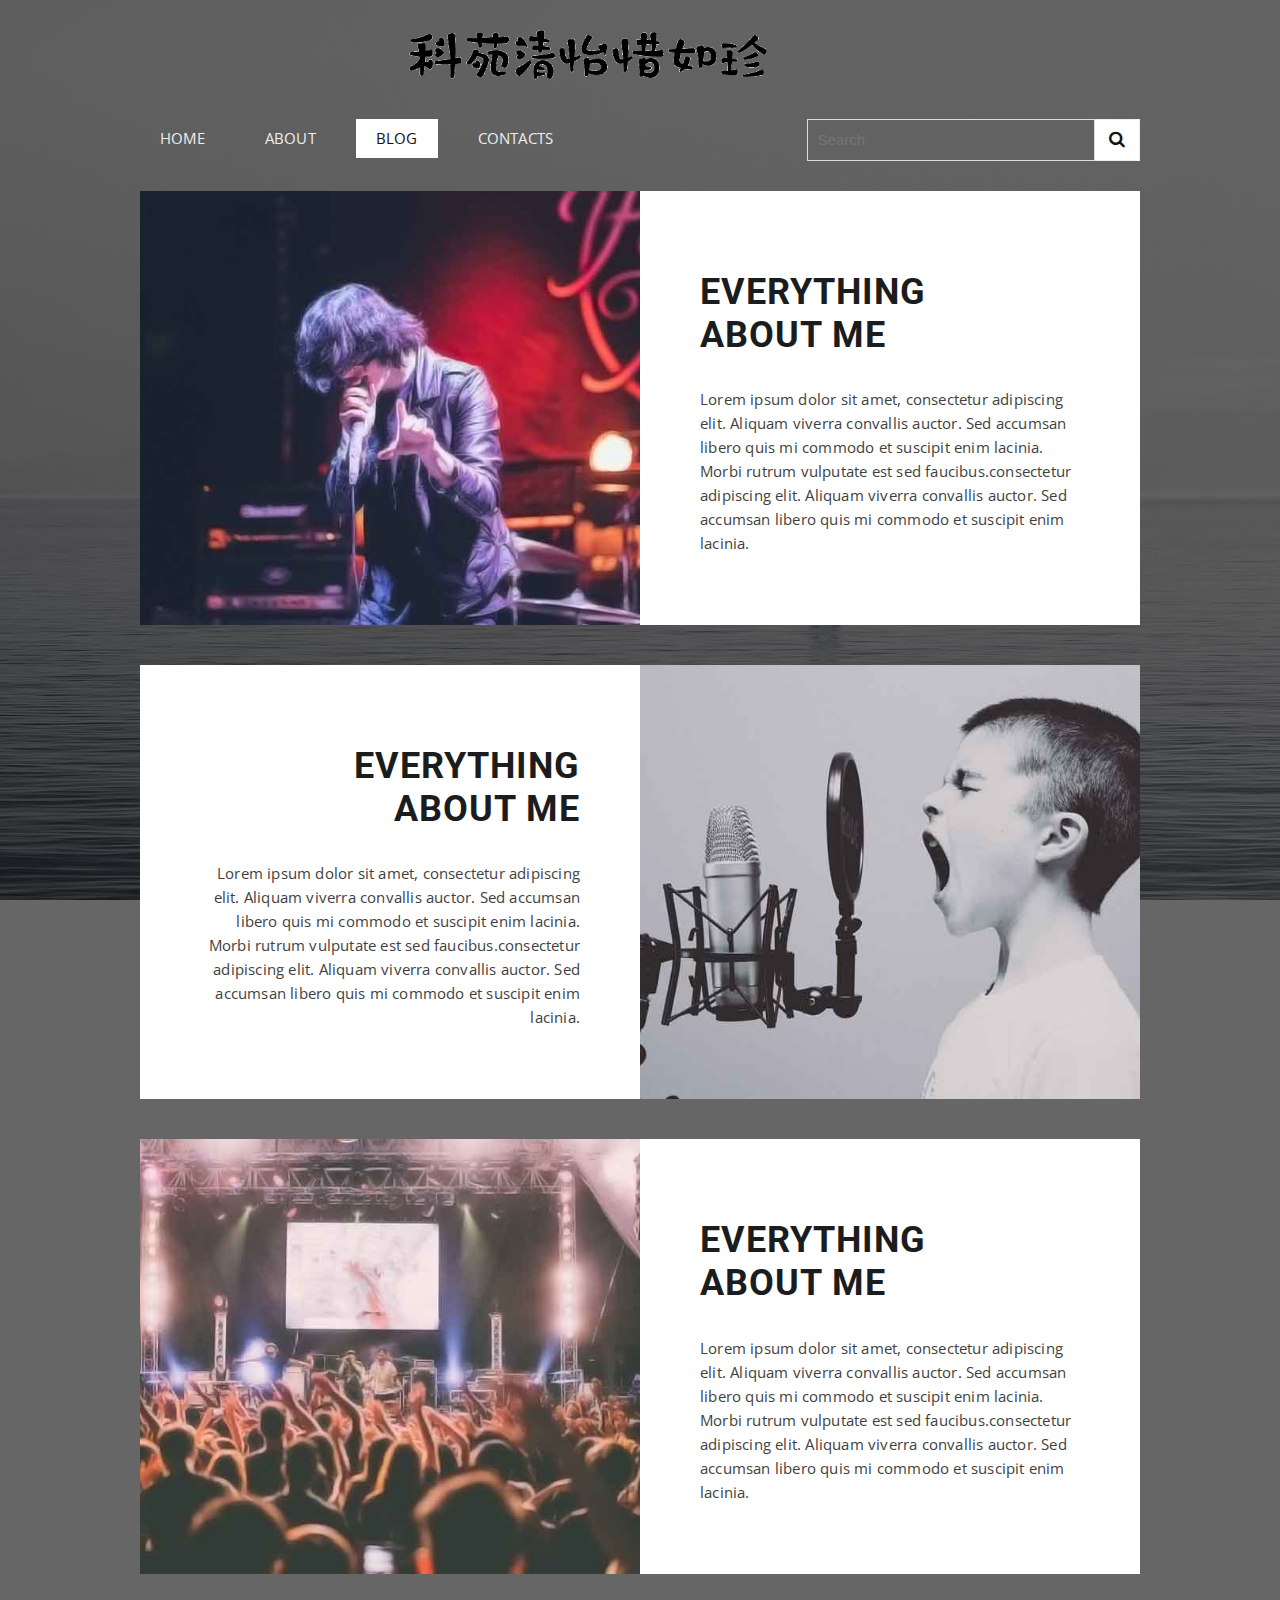
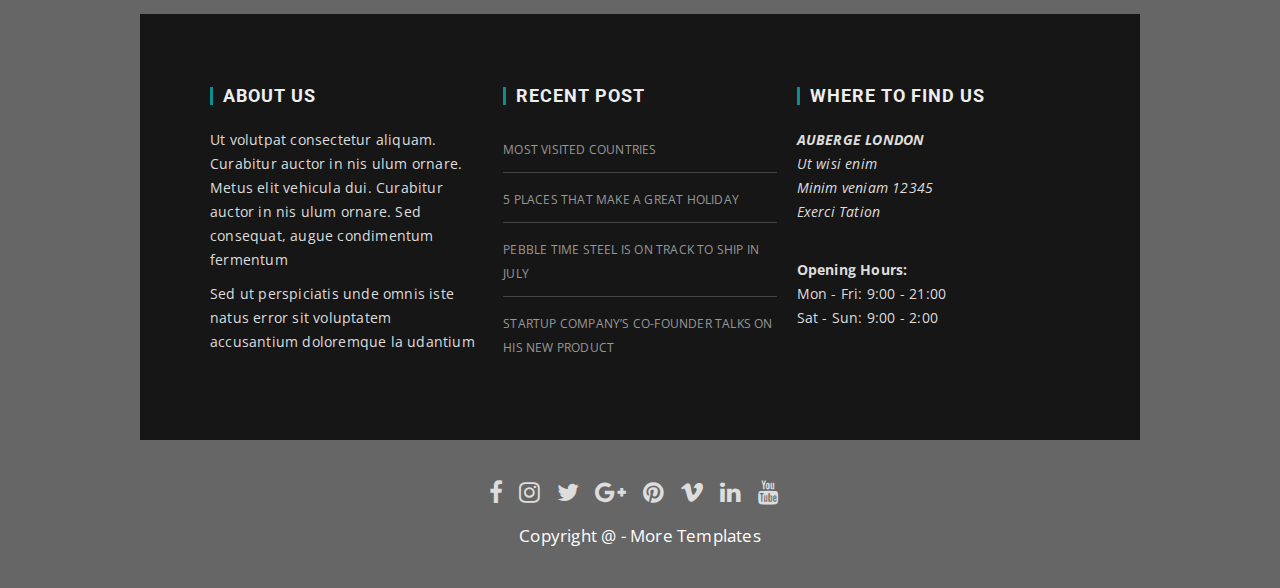
<file: archive.html>
<!DOCTYPE html>
<!--[if lt IE 7 ]><html class="ie ie6" lang="en"> <![endif]-->
<!--[if IE 7 ]><html class="ie ie7" lang="en"> <![endif]-->
<!--[if IE 8 ]><html class="ie ie8" lang="en"> <![endif]-->
<!--[if (gte IE 9)|!(IE)]><!--><html lang="en"> <!--<![endif]-->
<head>

    <!-- Basic Page Needs
  ================================================== -->
	<meta charset="utf-8">
	<title>zPainting</title>
	<meta name="description" content="Free Responsive Html5 Css3 Templates">
	<meta name="author" content="">
	
    <!-- Mobile Specific Metas
	================================================== -->
	<meta name="viewport" content="width=device-width, initial-scale=1, maximum-scale=1">
    
    <!-- CSS
	================================================== -->
  	<link rel="stylesheet" href="css/zerogrid.css">
	<link rel="stylesheet" href="css/style.css">
	
	<!-- Custom Fonts -->
    <link href="font-awesome/css/font-awesome.min.css" rel="stylesheet" type="text/css">
	
	
	<link rel="stylesheet" href="css/menu.css">
	<script src="https://www.jq22.com/jquery/jquery-1.10.2.js"></script>
	<script src="js/script.js"></script>
	
	<!-- Owl Carousel Assets -->
    <link href="owl-carousel/owl.carousel.css" rel="stylesheet">
	
	<!--[if lt IE 8]>
       <div style=' clear: both; text-align:center; position: relative;'>
         <a href="http://windows.microsoft.com/en-US/internet-explorer/Items/ie/home?ocid=ie6_countdown_bannercode">
           <img src="http://storage.ie6countdown.com/assets/100/images/banners/warning_bar_0000_us.jpg" border="0" height="42" width="820" alt="You are using an outdated browser. For a faster, safer browsing experience, upgrade for free today." />
        </a>
      </div>
    <![endif]-->
    <!--[if lt IE 9]>
		<script src="js/html5.js"></script>
		<script src="js/css3-mediaqueries.js"></script>
	<![endif]-->
	
</head>

<body>
	<div class="wrap-body">
		
		<header class="main-header">
			<div class="zerogrid">
				<div class="t-center">
					<a class="site-branding" href="index.html">
						<img src="images/logo.png" width="250px"/>	
					</a><!-- .site-branding -->
				</div>
				<div class="row">
					<div class="col-2-3">
						<!-- Menu-main -->
						<div id='cssmenu'>
							<ul>
							   <li><a href='index.html'><span>Home</span></a></li>
							   <li><a href='single.html'><span>About</span></a></li>
							   <li class="active"><a href='archive.html'><span>Blog</span></a></li>
							   <li class='last'><a href='contact.html'><span>Contacts</span></a></li>
							</ul>
						</div>
					</div>
					<div class="col-1-3">
						<div class="top-search">
							<form id="form-container" action="">
								<!--<input type="submit" id="searchsubmit" value="" />-->
								<a class="search-submit-button" href="javascript:void(0)">
									<i class="fa fa-search"></i>
								</a>
								<div id="searchtext">
									<input type="text" id="s" name="s" placeholder="Search">
								</div>
							</form>
						</div>
					</div>
				</div>
			</div>
		</header>
		
		<!--////////////////////////////////////Container-->
		<section id="container">
			<div class="wrap-container">
				<div class="zerogrid">
					<article class="archive-post" >
						<div class="row wrap-post"><!--Start Post-->
							<div class="flex-box">
								<div class="col-1-2">
									<div class="box-image" style="background-image: url('images/15.jpg')"></div>
								</div>
								<div class="col-1-2">
									<div class="box-text">
										<div class="heading">
											<h2>Everything<br> About Me</h2>
										</div>
										<div class="content">
											<p>Lorem ipsum dolor sit amet, consectetur adipiscing elit. Aliquam viverra convallis auctor. Sed accumsan libero quis mi commodo et suscipit enim lacinia. Morbi rutrum vulputate est sed faucibus.consectetur adipiscing elit. Aliquam viverra convallis auctor. Sed accumsan libero quis mi commodo et suscipit enim lacinia.</p>
										</div>
									</div>
								</div>
							</div>
						</div>
					</article>
					<article class="archive-post">
						<div class="row wrap-post"><!--Start Post-->
							<div class="flex-box">
								<div class="col-1-2 f-right">
									<div class="box-image" style="background-image: url('images/16.jpg')"></div>
								</div>
								<div class="col-1-2">
									<div class="box-text text-right">
										<div class="heading">
											<h2>Everything<br> About Me</h2>
										</div>
										<div class="content">
											<p>Lorem ipsum dolor sit amet, consectetur adipiscing elit. Aliquam viverra convallis auctor. Sed accumsan libero quis mi commodo et suscipit enim lacinia. Morbi rutrum vulputate est sed faucibus.consectetur adipiscing elit. Aliquam viverra convallis auctor. Sed accumsan libero quis mi commodo et suscipit enim lacinia.</p>
										</div>
									</div>
								</div>
							</div>
						</div>
					</article>
					<article class="archive-post" >
						<div class="row wrap-post"><!--Start Post-->
							<div class="flex-box">
								<div class="col-1-2">
									<div class="box-image" style="background-image: url('images/14.jpg')"></div>
								</div>
								<div class="col-1-2">
									<div class="box-text">
										<div class="heading">
											<h2>Everything<br> About Me</h2>
										</div>
										<div class="content">
											<p>Lorem ipsum dolor sit amet, consectetur adipiscing elit. Aliquam viverra convallis auctor. Sed accumsan libero quis mi commodo et suscipit enim lacinia. Morbi rutrum vulputate est sed faucibus.consectetur adipiscing elit. Aliquam viverra convallis auctor. Sed accumsan libero quis mi commodo et suscipit enim lacinia.</p>
										</div>
									</div>
								</div>
							</div>
						</div>
					</article>
				</div>
			</div>
		</section>
		
		<!--////////////////////////////////////Footer-->
		<footer>
			<div class="zerogrid">
				<div class="wrap-footer">
					<div class="row">
						<div class="col-1-3 col-footer-1">
							<div class="wrap-col">
								<h3 class="widget-title">About Us</h3>
								<p>Ut volutpat consectetur aliquam. Curabitur auctor in nis ulum ornare. Metus elit vehicula dui. Curabitur auctor in nis ulum ornare. Sed consequat, augue condimentum fermentum</p>
								<p>Sed ut perspiciatis unde omnis iste natus error sit voluptatem accusantium doloremque la udantium</p>
							</div>
						</div>
						<div class="col-1-3 col-footer-2">
							<div class="wrap-col">
								<h3 class="widget-title">Recent Post</h3>
								<ul>
									<li><a href="#">MOST VISITED COUNTRIES</a></li>
									<li><a href="#">5 PLACES THAT MAKE A GREAT HOLIDAY</a></li>
									<li><a href="#">PEBBLE TIME STEEL IS ON TRACK TO SHIP IN JULY</a></li>
									<li><a href="#">STARTUP COMPANY’S CO-FOUNDER TALKS ON HIS NEW PRODUCT</a></li>
								</ul>
							</div>
						</div>
						<div class="col-1-3 col-footer-3">
							<div class="wrap-col">
								<h3 class="widget-title">Where to Find Us</h3>
								<div class="row">
									<address>
										<strong>AUBERGE LONDON</strong>
										<br>
										Ut wisi enim
										<br>
										Minim veniam 12345
										<br>
										Exerci Tation
									</address><br>
									<p>
										<strong>Opening Hours:</strong>
										<br>
										Mon - Fri: 9:00 - 21:00
										<br>
										Sat - Sun: 9:00 - 2:00
									</p>
								</div>
							</div>
						</div>
					</div>
				</div>
				<div class="bottom-footer">
					<div class="bottom-social">
						<a href="#"><i class="fa fa-facebook"></i></a>
						<a href="#"><i class="fa fa-instagram"></i></a>
						<a href="#"><i class="fa fa-twitter"></i></a>
						<a href="#"><i class="fa fa-google-plus"></i></a>
						<a href="#"><i class="fa fa-pinterest"></i></a>
						<a href="#"><i class="fa fa-vimeo"></i></a>
						<a href="#"><i class="fa fa-linkedin"></i></a>
						<a href="#"><i class="fa fa-youtube"></i></a>
					</div>
					<div class="copyright">
						Copyright @ - More Templates 
					</div>
				</div>
			</div>
		</footer>
	</div>
</body>
</html>
</file>
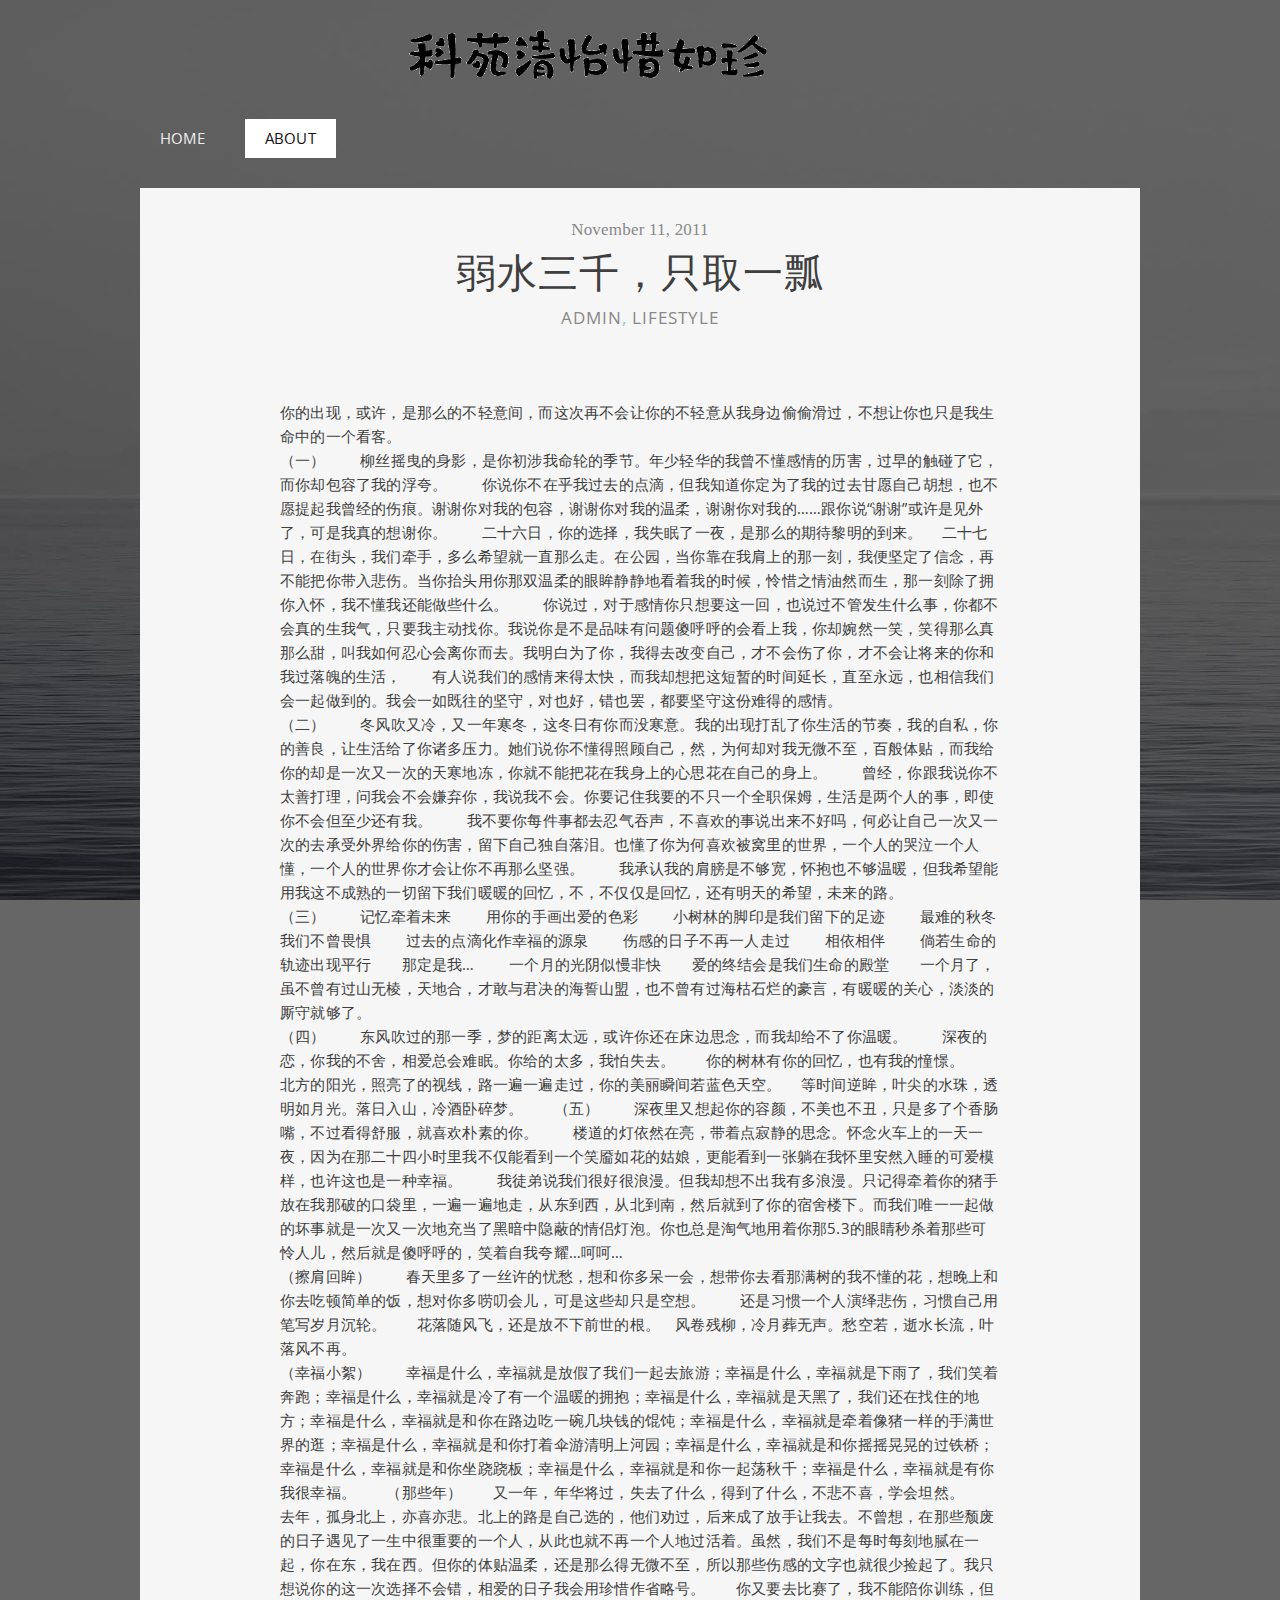
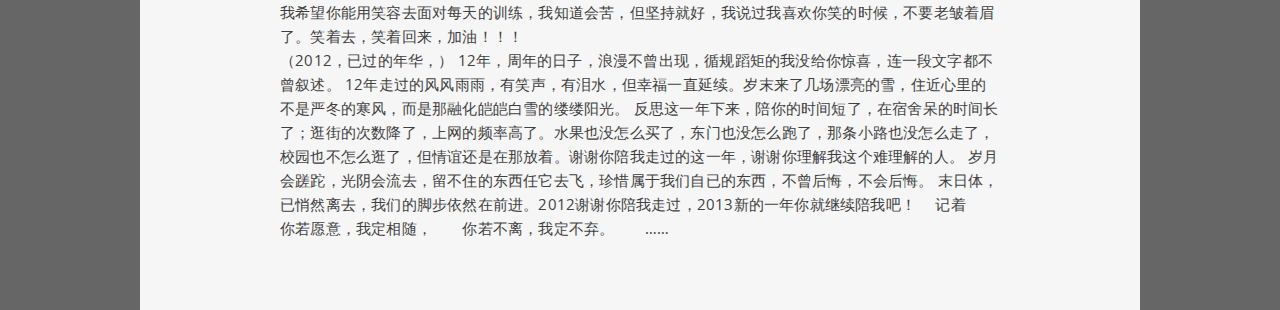
<file: single.html>
<!DOCTYPE html>
<!--[if lt IE 7 ]><html class="ie ie6" lang="en"> <![endif]-->
<!--[if IE 7 ]><html class="ie ie7" lang="en"> <![endif]-->
<!--[if IE 8 ]><html class="ie ie8" lang="en"> <![endif]-->
<!--[if (gte IE 9)|!(IE)]><!-->
<html lang="en">
<!--<![endif]-->

<head>

	<!-- Basic Page Needs
  ================================================== -->
	<meta charset="utf-8">
	<title>zPainting</title>
	<meta name="description" content="Free Responsive Html5 Css3 Templates">
	<meta name="author" content="">

	<!-- Mobile Specific Metas
	================================================== -->
	<meta name="viewport" content="width=device-width, initial-scale=1, maximum-scale=1">

	<!-- CSS
	================================================== -->
	<link rel="stylesheet" href="css/zerogrid.css">
	<link rel="stylesheet" href="css/style.css">

	<!-- Custom Fonts -->
	<link href="font-awesome/css/font-awesome.min.css" rel="stylesheet" type="text/css">


	<link rel="stylesheet" href="css/menu.css">
	<script src="https://www.jq22.com/jquery/jquery-1.10.2.js"></script>
	<script src="js/script.js"></script>

	<!-- Owl Carousel Assets -->
	<link href="owl-carousel/owl.carousel.css" rel="stylesheet">

	<!--[if lt IE 8]>
       <div style=' clear: both; text-align:center; position: relative;'>
         <a href="http://windows.microsoft.com/en-US/internet-explorer/Items/ie/home?ocid=ie6_countdown_bannercode">
           <img src="http://storage.ie6countdown.com/assets/100/images/banners/warning_bar_0000_us.jpg" border="0" height="42" width="820" alt="You are using an outdated browser. For a faster, safer browsing experience, upgrade for free today." />
        </a>
      </div>
    <![endif]-->
	<!--[if lt IE 9]>
		<script src="js/html5.js"></script>
		<script src="js/css3-mediaqueries.js"></script>
	<![endif]-->

</head>

<body>
	<div class="wrap-body">

		<header class="main-header">
			<div class="zerogrid">
				<div class="t-center">
					<a class="site-branding" href="index.html">
						<img src="images/logo.png" width="250px" />
					</a><!-- .site-branding -->
				</div>
				<div class="row">
					<div class="col-2-3">
						<!-- Menu-main -->
						<div id='cssmenu'>
							<ul>
								<li><a href='index.html'><span>Home</span></a></li>
								<li class="active"><a href='single.html'><span>About</span></a></li>
								<!-- <li><a href='archive.html'><span>Blog</span></a></li>
							   <li class='last'><a href='contact.html'><span>Contacts</span></a></li> -->
							</ul>
						</div>
					</div>
					<!-- <div class="col-1-3">
						<div class="top-search">
							<form id="form-container" action="">
								<a class="search-submit-button" href="javascript:void(0)">
									<i class="fa fa-search"></i>
								</a>
								<div id="searchtext">
									<input type="text" id="s" name="s" placeholder="Search">
								</div>
							</form>
						</div>
					</div> -->
				</div>
			</div>
		</header>

		<!--////////////////////////////////////Container-->
		<section id="container">
			<div class="wrap-container">
				<!-----------------Content-Box-------------------->
				<article class="single-post zerogrid">
					<div class="row wrap-post">
						<!--Start Box-->
						<div class="entry-header">
							<span class="time">November 11, 2011</span>
							<h1 class="entry-title">弱水三千，只取一瓢 </h1>
							<span class="cat-links"><a href="#">ADMIN</a>, <a href="#">LIFESTYLE</a></span>
						</div>
						<div class="post-thumbnail-wrap">
							<!-- <img src="images/single.jpg"> -->
						</div>
						<div class="entry-content">
							你的出现，或许，是那么的不轻意间，而这次再不会让你的不轻意从我身边偷偷滑过，不想让你也只是我生命中的一个看客。　　
							<br/>（一）　　
							柳丝摇曳的身影，是你初涉我命轮的季节。年少轻华的我曾不懂感情的历害，过早的触碰了它，而你却包容了我的浮夸。　
							　你说你不在乎我过去的点滴，但我知道你定为了我的过去甘愿自己胡想，也不愿提起我曾经的伤痕。谢谢你对我的包容，谢谢你对我的温柔，谢谢你对我的……跟你说“谢谢”或许是见外了，可是我真的想谢你。　　
							二十六日，你的选择，我失眠了一夜，是那么的期待黎明的到来。　
							二十七日，在街头，我们牵手，多么希望就一直那么走。在公园，当你靠在我肩上的那一刻，我便坚定了信念，再不能把你带入悲伤。当你抬头用你那双温柔的眼眸静静地看着我的时候，怜惜之情油然而生，那一刻除了拥你入怀，我不懂我还能做些什么。　
							　你说过，对于感情你只想要这一回，也说过不管发生什么事，你都不会真的生我气，只要我主动找你。我说你是不是品味有问题傻呼呼的会看上我，你却婉然一笑，笑得那么真那么甜，叫我如何忍心会离你而去。我明白为了你，我得去改变自己，才不会伤了你，才不会让将来的你和我过落魄的生活，　　有人说我们的感情来得太快，而我却想把这短暂的时间延长，直至永远，也相信我们会一起做到的。我会一如既往的坚守，对也好，错也罢，都要坚守这份难得的感情。　　
							<br/>（二）　　
							冬风吹又冷，又一年寒冬，这冬日有你而没寒意。我的出现打乱了你生活的节奏，我的自私，你的善良，让生活给了你诸多压力。她们说你不懂得照顾自己，然，为何却对我无微不至，百般体贴，而我给你的却是一次又一次的天寒地冻，你就不能把花在我身上的心思花在自己的身上。　　
							曾经，你跟我说你不太善打理，问我会不会嫌弃你，我说我不会。你要记住我要的不只一个全职保姆，生活是两个人的事，即使你不会但至少还有我。　
							　我不要你每件事都去忍气吞声，不喜欢的事说出来不好吗，何必让自己一次又一次的去承受外界给你的伤害，留下自己独自落泪。也懂了你为何喜欢被窝里的世界，一个人的哭泣一个人懂，一个人的世界你才会让你不再那么坚强。　　
							我承认我的肩膀是不够宽，怀抱也不够温暖，但我希望能用我这不成熟的一切留下我们暖暖的回忆，不，不仅仅是回忆，还有明天的希望，未来的路。
							<br/>（三）　
							　记忆牵着未来　　
							用你的手画出爱的色彩　
							　小树林的脚印是我们留下的足迹　　
							最难的秋冬我们不曾畏惧　
							　过去的点滴化作幸福的源泉　　
							伤感的日子不再一人走过　　
							相依相伴　
							　倘若生命的轨迹出现平行　　那定是我…　　
							一个月的光阴似慢非快　　爱的终结会是我们生命的殿堂　　一个月了，虽不曾有过山无棱，天地合，才敢与君决的海誓山盟，也不曾有过海枯石烂的豪言，有暖暖的关心，淡淡的厮守就够了。　　
							<br/>（四）　
							　东风吹过的那一季，梦的距离太远，或许你还在床边思念，而我却给不了你温暖。　
							　深夜的恋，你我的不舍，相爱总会难眠。你给的太多，我怕失去。　　你的树林有你的回忆，也有我的憧憬。　　北方的阳光，照亮了的视线，路一遍一遍走过，你的美丽瞬间若蓝色天空。
							　等时间逆眸，叶尖的水珠，透明如月光。落日入山，冷酒卧碎梦。　　（五）　
							　深夜里又想起你的容颜，不美也不丑，只是多了个香肠嘴，不过看得舒服，就喜欢朴素的你。　
							　楼道的灯依然在亮，带着点寂静的思念。怀念火车上的一天一夜，因为在那二十四小时里我不仅能看到一个笑靥如花的姑娘，更能看到一张躺在我怀里安然入睡的可爱模样，也许这也是一种幸福。　
							　我徒弟说我们很好很浪漫。但我却想不出我有多浪漫。只记得牵着你的猪手放在我那破的口袋里，一遍一遍地走，从东到西，从北到南，然后就到了你的宿舍楼下。而我们唯一一起做的坏事就是一次又一次地充当了黑暗中隐蔽的情侣灯泡。你也总是淘气地用着你那5.3的眼睛秒杀着那些可怜人儿，然后就是傻呼呼的，笑着自我夸耀…呵呵…　　
							<br/>（擦肩回眸）　　
							春天里多了一丝许的忧愁，想和你多呆一会，想带你去看那满树的我不懂的花，想晚上和你去吃顿简单的饭，想对你多唠叨会儿，可是这些却只是空想。　
							　还是习惯一个人演绎悲伤，习惯自己用笔写岁月沉轮。　　花落随风飞，还是放不下前世的根。　风卷残柳，冷月葬无声。愁空若，逝水长流，叶落风不再。　　
							<br/>（幸福小絮）　　
							幸福是什么，幸福就是放假了我们一起去旅游；幸福是什么，幸福就是下雨了，我们笑着奔跑；幸福是什么，幸福就是冷了有一个温暖的拥抱；幸福是什么，幸福就是天黑了，我们还在找住的地方；幸福是什么，幸福就是和你在路边吃一碗几块钱的馄饨；幸福是什么，幸福就是牵着像猪一样的手满世界的逛；幸福是什么，幸福就是和你打着伞游清明上河园；幸福是什么，幸福就是和你摇摇晃晃的过铁桥；幸福是什么，幸福就是和你坐跷跷板；幸福是什么，幸福就是和你一起荡秋千；幸福是什么，幸福就是有你我很幸福。　　（那些年）　　又一年，年华将过，失去了什么，得到了什么，不悲不喜，学会坦然。　　去年，孤身北上，亦喜亦悲。北上的路是自己选的，他们劝过，后来成了放手让我去。不曾想，在那些颓废的日子遇见了一生中很重要的一个人，从此也就不再一个人地过活着。虽然，我们不是每时每刻地腻在一起，你在东，我在西。但你的体贴温柔，还是那么得无微不至，所以那些伤感的文字也就很少捡起了。我只想说你的这一次选择不会错，相爱的日子我会用珍惜作省略号。　　你又要去比赛了，我不能陪你训练，但我希望你能用笑容去面对每天的训练，我知道会苦，但坚持就好，我说过我喜欢你笑的时候，不要老皱着眉了。笑着去，笑着回来，加油！！！　
							<br/>（2012，已过的年华，）
							12年，周年的日子，浪漫不曾出现，循规蹈矩的我没给你惊喜，连一段文字都不曾叙述。
							12年走过的风风雨雨，有笑声，有泪水，但幸福一直延续。岁末来了几场漂亮的雪，住近心里的不是严冬的寒风，而是那融化皑皑白雪的缕缕阳光。
							反思这一年下来，陪你的时间短了，在宿舍呆的时间长了；逛街的次数降了，上网的频率高了。水果也没怎么买了，东门也没怎么跑了，那条小路也没怎么走了，校园也不怎么逛了，但情谊还是在那放着。谢谢你陪我走过的这一年，谢谢你理解我这个难理解的人。
							岁月会蹉跎，光阴会流去，留不住的东西任它去飞，珍惜属于我们自已的东西，不曾后悔，不会后悔。
							末日体，已悄然离去，我们的脚步依然在前进。2012谢谢你陪我走过，2013新的一年你就继续陪我吧！
							　记着　　你若愿意，我定相随，　　你若不离，我定不弃。　　……
						</div>
					</div>
				</article>
			</div>
		</section>

	</div>
</body>

</html>
</file>
<file: css/zerogrid.css>
/*
 Free Html5 Responsive Templates
Zerogrid - A Single Grid System for Responsive Design
Author: Kimmy
Version : 3.0

*/
/* -------------------------------------------- */
/* ------------------Grid System--------------- */ 
.zerogrid{ width: 1000px; position: relative; margin: 0 auto; padding: 0px;}
.zerogrid:after { content: "\0020"; display: block; height: 0; clear: both; visibility: hidden; }

.zerogrid .f-right{float: right!important;}
.zerogrid .f-left{float: left!important;}

.zerogrid .row{}
.zerogrid .row:before,.row:after { content: '\0020'; display: block; overflow: hidden; visibility: hidden; width: 0; height: 0; }
.zerogrid .row:after{clear: both; }
.zerogrid .row{zoom: 1;}

.zerogrid .wrap-col{margin:10px;}

.zerogrid .col-1-2, .zerogrid .col-1-3, .zerogrid .col-2-3, .zerogrid .col-1-4, .zerogrid .col-2-4, .zerogrid .col-3-4, .zerogrid .col-1-5, .zerogrid .col-2-5, .zerogrid .col-3-5, .zerogrid .col-4-5, .zerogrid .col-1-6, .zerogrid .col-2-6, .zerogrid .col-3-6, .zerogrid .col-4-6, .zerogrid .col-5-6{float:left; display: inline-block;}

.zerogrid .col-full{width:100%;}

.zerogrid .col-1-2,.zerogrid .col-1-2-fixed{width:50%;}
.zerogrid .offset-1-2{margin-left: 50%;}

.zerogrid .col-1-3,.zerogrid .col-1-3-fixed{width:33.33%;}
.zerogrid .col-2-3,.zerogrid .col-2-3-fixed{width:66.66%;}
.zerogrid .offset-1-3{margin-left: 33.33%;}
.zerogrid .offset-2-3{margin-left: 66.66%;}

.zerogrid .col-1-4,.zerogrid .col-1-4-fixed{width:25%;}
.zerogrid .col-2-4,.zerogrid .col-2-4-fixed{width:50%;}
.zerogrid .col-3-4,.zerogrid .col-3-4-fixed{width:75%;}
.zerogrid .offset-1-4{margin-left: 25%;}
.zerogrid .offset-2-4{margin-left: 50%;}
.zerogrid .offset-3-4{margin-left: 75%;}

.zerogrid .col-1-5,.zerogrid .col-1-5-fixed{width:20%;}
.zerogrid .col-2-5,.zerogrid .col-2-5-fixed{width:40%;}
.zerogrid .col-3-5,.zerogrid .col-3-5-fixed{width:60%;}
.zerogrid .col-4-5,.zerogrid .col-4-5-fixed{width:80%;}
.zerogrid .offset-1-5{margin-left: 20%;}
.zerogrid .offset-2-5{margin-left: 40%;}
.zerogrid .offset-3-5{margin-left: 60%;}
.zerogrid .offset-4-5{margin-left: 80%;}

.zerogrid .col-1-6,.zerogrid .col-1-6-fixed{width:16.66%;}
.zerogrid .col-2-6,.zerogrid .col-2-6-fixed{width:33.33%;}
.zerogrid .col-3-6,.zerogrid .col-3-6-fixed{width:50%;}
.zerogrid .col-4-6,.zerogrid .col-4-6-fixed{width:66.66%;}
.zerogrid .col-5-6,.zerogrid .col-5-6-fixed{width:83.33%;}
.zerogrid .offset-1-6{margin-left: 16.66%;}
.zerogrid .offset-2-6{margin-left: 33.33%;}
.zerogrid .offset-3-6{margin-left: 50%;}
.zerogrid .offset-4-6{margin-left: 66.66%;}
.zerogrid .offset-5-6{margin-left: 83.33%;}

@media only screen and (min-width: 960px) and (max-width: 1199px) {
	.zerogrid{width:960px;}
}

@media only screen and (min-width: 768px) and (max-width: 959px) {
	.zerogrid{width:768px;}
}

@media only screen and (max-width: 767px) {
	.zerogrid, .zerogrid .col-1-2, .zerogrid .col-1-3, .zerogrid .col-2-3, .zerogrid .col-1-4, .zerogrid .col-2-4, .zerogrid .col-3-4, .zerogrid .col-1-5, .zerogrid .col-2-5, .zerogrid .col-3-5, .zerogrid .col-4-5, .zerogrid .col-1-6, .zerogrid .col-2-6, .zerogrid .col-3-6, .zerogrid .col-4-6, .zerogrid .col-5-6{width:100%;}
	
	.zerogrid .offset-1-2, .zerogrid .offset-1-3, .zerogrid .offset-2-3, .zerogrid .offset-1-4, .zerogrid .offset-2-4, .zerogrid .offset-3-4, .zerogrid .offset-1-5, .zerogrid .offset-2-5, .zerogrid .offset-3-5, .zerogrid .offset-4-5, .zerogrid .offset-1-6, .zerogrid .offset-2-6, .zerogrid .offset-3-6, .zerogrid .offset-4-6, .zerogrid .offset-5-6{margin-left:0;}
}
</file>
<file: css/style.css>
@import url('https://fonts.googleapis.com/css?family=Open+Sans');
@import url('https://fonts.googleapis.com/css?family=Roboto:300,400,500,700');
@import url('https://fonts.googleapis.com/css?family=Montserrat');
/* ---------------------------------------------------------------------------- */
/* ------------------------------------Reset----------------------------------- */
/* ---------------------------------------------------------------------------- */
a,abbr,acronym,address,applet,article,aside,audio,b,blockquote,big,body,center,canvas,caption,cite,code,command,datalist,dd,del,details,dfn,dl,div,dt,em,embed,fieldset,figcaption,figure,font,footer,form,h1,h2,h3,h4,h5,h6,header,hgroup,html,i,iframe,img,ins,kbd,keygen,label,legend,li,meter,nav,object,ol,output,p,pre,progress,q,s,samp,section,small,span,source,strike,strong,sub,sup,table,tbody,tfoot,thead,th,tr,tdvideo,tt,u,ul,var{background:transparent;border:0 none;font-size:100%;margin:0;padding:0;border:0;outline:0;vertical-align:top;}ol, ul {list-style:none;}blockquote, q {quotes:none;}table, table td {padding:0;border:none;border-collapse:collapse;}img {vertical-align:top;}embed {vertical-align:top;}
article, aside, audio, canvas, command, datalist, details, embed, figcaption, figure, footer, header, hgroup, keygen, meter, nav, output, progress, section, source, video {display:block;}
mark, rp, rt, ruby, summary, time {display:inline;}
input, textarea {border:0; padding:0; margin:0; outline: 0;}
iframe {border:0; margin:0; padding:0;}
input, textarea, select {margin:0; padding:0px;}


/* ---------------------------------------------------------------------------- */
/* ---------------------------------------------------------------------------- */
/* ---------------------------------------------------------------------------- */
* {
  -webkit-box-sizing: border-box;
     -moz-box-sizing: border-box;
          box-sizing: border-box;
}

/* ---------------------------------------------------------------------------- */
/* ---------------------------------------------------------------------------- */
/* ---------------------------------------------------------------------------- */

html { -webkit-text-size-adjust: none;}
.video embed,.video object,.video iframe { width: 100%;  height: auto;}
img{max-width:100%;	height: auto;width: auto\9; /* ie8 */}

a{color: #888;text-decoration: none;-webkit-transition: all .2s ease-in-out;-moz-transition: all .2s ease-in-out;transition: all .2s ease-in-out;}
a:hover {color: #131313; text-decoration: none;}
.tlinks{text-indent:-9999px;height:0;line-height:0;font-size:0;overflow:hidden;}
h1, h2 	{font-size: 25px;line-height: 30px;}
h3, h4	{font-size: 20px;line-height: 20px;}
h5, h6	{font-size: 16px;line-height: 16px;}
h1,h2,h3,h4,h5,h6 {letter-spacing: 1px;line-height: 1.2;font-family: 'Roboto', sans-serif;}

p{margin: 10px 0;}


label {cursor:pointer;margin:5px 0;display:block;font-weight:bold;}
input {display:block;width:100%;color:#222;border:1px solid #d1d1d1;padding:20px;margin: 5px 0 20px 0;font-size: 16px;}
textarea {display:block;width:100%;height:250px;background-color:#fff; color:#222;border:1px solid #d1d1d1;padding:10px;margin: 5px 0 20px 0;}

input:not([type]), input[type="color"], input[type="email"], input[type="number"], input[type="password"], input[type="tel"], input[type="url"], input[type="text"], input[type="search"], textarea, .form-control, select {
	border-radius: 0 0 0 0;
    box-shadow: none;
    display: block;
    font-weight: normal;
    line-height: 1.2;
    outline: medium none;
    transition: border-color 0.2s ease-in-out 0s, color 0.2s ease-in-out 0s;
    width: 100%;
}

.t-center{text-align: center !important;}
.t-left{text-align: left;}
.t-right{text-align: right;}
.f-right{float: right;}
.f-left{float: left;}

.post{}
.post:after, .post:before, article:after, article:before, section:after, section:before{clear: both; content: '\0020'; display: block; visibility: hidden; width: 0; height: 0;}
.post img{margin: 30px 0;}

.clear{content: "\0020"; display: block; height: 0; clear: both; visibility: hidden; }
.clearfix:after, .clearfix:before{clear: both; content: '\0020'; display: block; visibility: hidden; width: 0; height: 0;}

.list-inline li{display: inline-block;}

/* --Line-- */
hr.line { margin: 15px 0; padding: 0; max-width: 80px;border: 0; border-top: solid 1px #fff;}

/* ---------------------------------------------------------------------------- */
/* ------------------------------------Html-Body------------------------------- */
/* ---------------------------------------------------------------------------- */
html, body {width:100%; padding:0; margin:0;}
body {font: 14px/25px Arial, Helvetica, sans-serif;font-family: 'Open Sans', sans-serif;background: #fff;color: #666;font-size: 15px;line-height: 1.6em;letter-spacing: .2px;}
body .wrap-body{}
body .wrap-body {background-image: url(../images/bg-2.jpg);background-position: center center;background-repeat: no-repeat;background-attachment: fixed;background-size: cover;color:#fff;position: relative;}
body .wrap-body:before {content:"";display: block;height: 100%;position: absolute;top: 0;left: 0;width: 100%;visibility: visible;background-color: rgba(0, 0, 0, .6);}

.widget-title{position: relative;letter-spacing: 1px;font-weight: bold;text-transform: uppercase;line-height: 1.38;margin-bottom: 20px;font-size: 18px;color: #eee;padding-left: 13px;}

.widget-title:before {background-color: #098F8E;content: "";height: 1em;left: 0;margin-top: -0.5em;position: absolute;top: 50%;width: 3px;}
/* ---------------------------------------------------------------------------- */
/* ---------------------------------Top-Site----------------------------------- */
/* ---------------------------------------------------------------------------- */
#top {padding: 20px 0; color: #fff;margin-bottom: 40px;}
#top .top-search{}
#top ul.top-link {margin-top: 10px;}

.link{}
.link a{display:inline-block;text-decoration:none;letter-spacing:1px; color: #888888;}
.link a:hover{color:#fff}
.link  li:after{content: "-";padding: 0 10px;}
.link  li:last-child:after{content:'';padding:0px;display:none}
ul.link li{padding: 0;margin: 0;}

@media  (max-width: 767px){
	#top ul.top-link,
	#top .top-search	{text-align: center;}
	#top .top-search form{margin: 30px auto 0;}
}

/* ---------------------------------------------------------------------------- */
/* -------------------------------------Search--------------------------------- */
/* ---------------------------------------------------------------------------- */
#searchtext input {border: 1px solid #ddd;color: #fff;display: block;padding: 10px;width: 100%;box-sizing: border-box;font-size: 15px;margin: 0;background-color: transparent;height: 42px;}
#form-container{max-width: 360px;text-align: center;margin: auto;}
#searchtext {overflow: hidden;}

a.search-submit-button {background: #fff;border-bottom: 1px solid #eeeeee;border-right: 1px solid #eeeeee;border-top: 1px solid #eeeeee;color: #131313;display: block;float: right;padding: 10px;font-size: 17px;text-align: center;width: 45px;box-sizing: border-box;height: 42px;}

@media  (max-width: 767px){
	#form-container{margin: 15px auto 0;}
}

/* ---------------------------------------------------------------------------- */
/* -------------------------------------Header--------------------------------- */
/* ---------------------------------------------------------------------------- */
header{margin-bottom: 30px;}

a.site-branding {text-align: center;color: #888;margin-bottom: 10px;height: auto;padding: 0;display: inline-block;}
a.site-branding img{width: 500px}
.main-header h1.site-title, .main-header .site-title a {letter-spacing: 2px;color: #131313;margin: 0;text-transform: uppercase;font-size: 39px;font-weight: 300;line-height: 1;}
p.site-description{margin: 0;font-size: 16px;}

/* ---------------------------------------------------------------------------- */
/* -------------------------------------Container------------------------------ */
/* ---------------------------------------------------------------------------- */
#container {}
#container .wrap-container{}

/* ---content-box--- */
.content-box {margin-bottom: 30px;}
.content-box .wrap-box {padding: 20px auto; position: relative;}

.box-text{padding: 60px;}
.box-image{background-position: center center;background-size: cover;display: block;height: 100%;width: 100%;opacity: 1;z-index: 1;}

.heading{margin: 20px 0 30px;}
.heading h2{color: #fff;font-size: 36px;margin-bottom: 20px;text-transform: uppercase;}
.heading .prefix {float: left;font-size: 72px;font-weight: 500;line-height: 65px;margin-right: 10px;font-family: 'Poppins', sans-serif;}
.heading .intro {color: #777;font-size: 19px;font-style: italic;}

.content-box .content{margin-bottom: 20px;}

.content-box.box-image-1{background:#fff url(../images/young-man2.jpg) no-repeat 60% 30%; color: #333;min-height: 650px}
.content-box.box-image-2{background: url(../images/bg-5.jpg) 50% 50% no-repeat;color:#fff;position: relative;}
.content-box.box-image-2:before {content:"";display: block;height: 100%;position: absolute;top: 0;left: 0;width: 100%;visibility: visible;background-color: rgba(0, 0, 0, .8);}

.content-box .bg-2{background:#098F8E;}
.content-box .bg-3{background: rgba(0, 0, 0, .65);}
.content-box .bg-4{background: rgba(255, 255, 255, .85);}


.content-box.box-1 {font-family: 'Roboto', sans-serif;}
.content-box.box-1 .box-text{padding: 60px 60px 60px 600px}
.content-box.box-1 h1{font-size: 67px;color: #222;line-height: 1.1;margin: 30px 0;font-weight: 500;}
.content-box.box-1 span{font-size: 29px;font-weight: 300;color: #333;display: block;margin-bottom: 30px;}
.content-box.box-1 img{margin: 10px 0;}
.content-box.box-1 .lead {font-size: 19px;color: #444;}

@media  (max-width: 767px){
	.content-box.box-1 .box-text{padding: 60px; text-align: initial;}
}

.content-box.box-2 .box-text{min-height: 470px;}
.content-box.box-2 .heading{margin: 40px 0 20px;}
.content-box.box-2 .heading h2{font-size: 28px;position: relative;padding-bottom: 20px;}
.content-box.box-2 .heading h2:before{position: absolute; content: ""; border-bottom: 1px solid #fff; width: 80px;bottom: 0;}
.content-box.box-2 .content{margin-bottom: 30px;}

.content-box.box-4{}

.content-box.box-5{color: #2b2d3f;text-align: center;}
.content-box.box-5 .heading h2{color: #1a1c1e;}
.content-box.box-5 .content{max-width: 600px;margin: 50px auto 20px;}
.content-box.box-5 .box-text{}

/* ---MainContent-Article--- */
#main-content{}
#main-content .wrap-content{padding: 30px 0;}



/* ---Article--- */
.single-post{}
.single-post .wrap-post, .comments-are, .contact-form {background: #f6f6f6;padding:30px; position: relative;;}
article.single-post{border-bottom: none; padding-bottom: 0;}
article.single-post .wrap-post, .comments-are {padding:30px 20px; position: relative;margin-top: 30px;}
article{background: #ffffff; color: #3F3F3F; margin: 30px 0 40px;/*padding: 0 30px 50px;*/}
article:last-child{border-bottom: none;}
article:after, article:before{clear: both; content: '\0020'; display: block; visibility: hidden; width: 0; height: 0;}
article .heading h2{color: #1a1c1e;}
article .post-thumbnail-wrap {text-align: center;width: 100%;margin-bottom: 10px;}
article .post-thumbnail-wrap img {}
article h2.entry-title{font-size: 53px;margin: 10px 0 0;font-weight: 300;letter-spacing: 2px;line-height: 1.1;}
article h2.entry-title a{color: #131313;}
article h2.entry-title a:hover{color: #555}
article .l-tags{text-align: center; font-size: 11px;}

article .entry-header{margin-bottom: 30px;}
article.single-post .entry-header{margin-bottom: 30px;text-align: center;}
article.single-post .entry-header h1.entry-title{font-size: 40px;line-height: 30px;font-weight: 300;margin: 0;text-transform: uppercase;margin-bottom: 0;line-height: 1.1}
article.single-post .entry-header h1.entry-title a {color: #575756;margin: 0;}
article .entry-title-blog a:hover {color: #628d7c;}

article .entry-header .time {font-family: "Merriweather",Georgia,serif;color: #888;font-size: 17px;padding-bottom: 10px;display: block;}
article .entry-header .cat-links {font-size: 17px;color: #7fcaad;text-transform: uppercase;letter-spacing: 1px;padding-top: 10px;display: block;}

article .entry-header .entry-meta{color: #888;font-size: 17px;}
article .entry-header .entry-meta a {color: #888;}
article .entry-header .entry-meta a:hover {color: #131313;}

article .entry-header .tags-links {display: block;}
article .entry-header .tags-links a{padding: 3px 8px 1px;background: #131313;line-height: 20px;}
article.single-post .entry-header .tags-links {margin-bottom: 70px;}


article .entry-content{text-align: left;}
article.single-post .entry-content{ padding: 40px 120px;}
@media  (max-width: 540px){
	article.single-post .entry-content{ padding: 30px;}
}
article .entry-content p{color: #686868;}
article .entry-content blockquote {border-left: 3px solid #1c7791;margin: 0 50px;font-style: italic;color: #666;padding-left: 20px;}
article .entry-content ol {float: left;text-align: justify;margin: 10px 50px;list-style-type: circle;font-size: 21px;}

.comments-are textarea {height:170px;}

.fix-right {float: right !important;}
@media only screen and (max-width: 767px) {.fix-right {float: none;}}

/* ---------------------------------------------------------------------------- */
/* -------------------------------------Footer--------------------------------- */
/* ---------------------------------------------------------------------------- */
footer{margin-top: 30px;font-size: 14px;color: #ddd;}
footer a{color:#ddd;}
footer a:hover{color:#fff;}
footer ul li {margin-bottom: 5px;border-bottom: 1px solid #555;padding: 10px 0 15px;}
footer i.fa{font-size: 22px;margin-right: 8px;}


footer .wrap-footer{padding: 60px;background: #161616;}
footer .wrap-footer ul li {margin-bottom: 5px;padding: 10px 0 15px;}
footer .logo img{max-width: 170px;margin-top: 30px;}
footer .col-footer-1 {}

footer .col-footer-2{}
footer .col-footer-2 ul {padding: 0;}
footer .col-footer-2 ul li {list-style: none;margin-bottom: 5px; border-bottom: 1px solid #444;padding-bottom: 10px;}
footer .col-footer-2 ul li:last-child{border-bottom: none;}
footer .col-footer-2 ul li a{color: #999;font-size: 12px;}
footer .col-footer-2 ul li a:hover{color: #eee;}

footer .col-footer-3 a{color: #999; background: #202020; padding: 5px 10px;line-height: 2.3;font-size: 14px;text-transform: capitalize;margin-right: 1px;}
footer .col-footer-3 a:hover{color: #fff;background: #000;}

footer .col-footer-4 img{margin-bottom: 20px;}

footer .bottom-social{margin-bottom: 20px;}
footer .bottom-social i.fa{font-size: 24px;margin-right: 12px;}


footer .bottom-footer{text-align: center;padding: 40px 0;color: #fff;}
footer .bottom-footer a{text-decoration: underline}
.copyright{font-size: 17px;}

/* ---------------------------------------------------------------------------- */
/* -------------------------------------Contact-------------------------------- */
/* ---------------------------------------------------------------------------- */
#contact_form, #comment {padding:20px 30px 0;color: #222;}

.contact-form{margin-top: 0;}
.contact-form h3{font-size: 43px; font-weight: 400; color: #222;}

/* ---------------------------------------------------------------------------- */
/* -----------------------------------Subscribe-------------------------------- */
/* ---------------------------------------------------------------------------- */
.subscribe-form{margin-top: 60px;}
.subscribe-form input[type="text"]{background: transparent;border:none;border-bottom: 1px solid #2b2d3f; outline: medium none;box-shadow: none;}
.subscribe-form input::-webkit-input-placeholder,
.subscribe-form input::-webkit-input-placeholder{color: #333;}
/* ---------------------------------------------------------------------------- */
/* -------------------------------------Button--------------------------------- */
/* ---------------------------------------------------------------------------- */
.button{cursor: pointer;font-size: 13px;border:1px solid #ffffff;display: inline-block;text-decoration: none;margin: 5px 0;color: #fff;padding: 10px 15px;-webkit-transition: all .35s;-moz-transition: all .35s;transition: all .35s;}
.button:hover{text-decoration: none; background: #303030;}

.button.bt1 {background: #ec495e;color: #ffffff;padding: 10px 30px;text-align: center;border:2px solid #ec495e;font-weight: bold; font-size: 15px;border-radius: 5px;}
.button.bt1:hover{background: transparent;color: #ec495e;}
.button-skin{background-color: #098F8E;color: #fff;font-weight: bold;border: none;width: auto;padding: 16px 35px;border-radius: 30px;font-size: 15px;}
.button-skin:hover{background-color: #333;}

.button-subscribe{width: 100%;font-size: 20px;}

/* ---------------------------------------------------------------------------- */
/* ------------------------------Portfolio Box--------------------------------- */
/* ---------------------------------------------------------------------------- */	
.portfolio-box {display: block;position: relative;margin: auto;overflow: hidden;height: 250px;border-bottom: 1px solid rgba(255, 255, 255, 0.3);border-left: 1px solid rgba(255, 255, 255, 0.3);}
.portfolio-box:first-child,
.portfolio-box:nth-child(4n+1) {border-left: none;}
.portfolio-box:nth-child(n+5) {border-bottom: none;}
.portfolio-box .portfolio-image{background-position: center center;background-size: cover;height: 100%;width: 100%;opacity: 0;-webkit-transition: all .35s ease-in-out;-moz-transition: all .35s ease-in-out;transition: all .35s ease-in-out;z-index: 1;}

.portfolio-box .portfolio-caption {display: block;width: 100%;height: 100%;color: rgba(255, 255, 255, 0.7);z-index: 3;}

.portfolio-box .portfolio-time,
.portfolio-box .portfolio-details{position: absolute;left: 7%;}

.portfolio-box .portfolio-time{top: 5%;}

.portfolio-box .portfolio-day{font-size: 48px;margin-bottom:5px;line-height: 1;}
.portfolio-box .portfolio-month,
.portfolio-box .portfolio-year{font-size: 13px;text-transform: uppercase;line-height: 1.2;}

.portfolio-box .portfolio-details{bottom: 5%;width: 91%;}

.portfolio-box .portfolio-cat,
.portfolio-box .portfolio-comments{font-size: 14px;opacity:0;-webkit-transition: all .35s ease-in-out;-moz-transition: all .35s ease-in-out;transition: all .35s ease-in-out;}

.portfolio-box .portfolio-title{font-size: 20px;}
.portfolio-box .portfolio-cat{width: 87%;float: left;}
.portfolio-box .portfolio-comments{width: 13%;float: left;}
.portfolio-box .portfolio-comments i.fa{padding-right: 5px;line-height: 1.6}

.portfolio-box:hover .portfolio-image{backface-visibility: hidden;opacity: 1;}
.portfolio-box:hover .portfolio-caption {color: rgba(255, 255, 255, 1);}
.portfolio-box:hover .portfolio-cat,
.portfolio-box:hover .portfolio-comments{opacity:1;}


@media(min-width:768px) {
    .portfolio-box .portfolio-box-caption .portfolio-box-caption-content .project-category {
        font-size: 15px;
    }
    .portfolio-box .portfolio-box-caption .portfolio-box-caption-content .project-name {
        font-size: 19px;
    }
}


.flex-box  .box-image {background-repeat: no-repeat;background-position: center center;background-size: cover;display: block;z-index: 1;width: 100%;height: 100%;}
.flex-box .f-right{order: 2;}

@media(min-width:768px){
	.flex-box {
	  flex-direction: row;
	  -webkit-flex-direction: row;
	  display: flex;
	  display: -webkit-flex;
	}
	.box-text.text-right{text-align: right;}
	.box-text.text-right .content:before,
	.box-text.text-right .content:after{right: 0;}
}
@media(max-width:767px){
	.box-text{text-align: center;}
	.box-text .content:before,
	.box-text .content:after{right: 47%;}
	.flex-box  .box-image {height: 430px;width: 100%;}
}
</file>
<file: css/menu.css>
#cssmenu {
  width: auto;
  padding: 0;
  line-height: 1;
  display: block;
  position: relative;
  z-index: 9999;
}
#cssmenu ul {
  list-style: none;
  margin: 0;
  padding: 0;
  display: block;
}
#cssmenu ul:after,
#cssmenu:after {
  content: " ";
  display: block;
  font-size: 0;
  height: 0;
  clear: both;
  visibility: hidden;
}
#cssmenu ul li {
  margin: 0 20px 0 0;
  padding: 0;
  display: block;
  position: relative;
}
#cssmenu ul li a {
  text-decoration: none;
  display: block;
  margin: 0;
  -webkit-transition: color .2s ease;
  -moz-transition: color .2s ease;
  -ms-transition: color .2s ease;
  -o-transition: color .2s ease;
  transition: color .2s ease;
  -webkit-box-sizing: border-box;
  -moz-box-sizing: border-box;
  box-sizing: border-box;
}
#cssmenu ul li ul {
  position: absolute;
  left: -9999px;
  top: auto;
}
#cssmenu ul li ul li {
  max-height: 0;
  margin: 0;
  position: absolute;
  -webkit-transition: max-height 0.4s ease-out;
  -moz-transition: max-height 0.4s ease-out;
  -ms-transition: max-height 0.4s ease-out;
  -o-transition: max-height 0.4s ease-out;
  transition: max-height 0.4s ease-out;
  background: #ffffff;
}
#cssmenu ul li ul li.has-sub:after {
  display: block;
  position: absolute;
  content: "";
  height: 10px;
  width: 10px;
  border-radius: 5px;
  background: #000000;
  z-index: 1;
  top: 13px;
  right: 15px;
}
#cssmenu.align-right ul li ul li.has-sub:after {
  right: auto;
  left: 15px;
}
#cssmenu ul li ul li.has-sub:before {
  display: block;
  position: absolute;
  content: "";
  height: 0;
  width: 0;
  border: 3px solid transparent;
  border-left-color: #ffffff;
  z-index: 2;
  top: 15px;
  right: 15px;
}
#cssmenu.align-right ul li ul li.has-sub:before {
  right: auto;
  left: 15px;
  border-left-color: transparent;
  border-right-color: #ffffff;
}
#cssmenu ul li ul li a {
  font-size: 14px;
  font-weight: 400;
  text-transform: none;
  color: #000000;
  letter-spacing: 0;
  display: block;
  width: 170px;
  padding: 11px 10px 11px 20px;
}
#cssmenu ul li ul li:hover > a,
#cssmenu ul li ul li.active > a {
  color: #000;
}
#cssmenu ul li ul li:hover:after,
#cssmenu ul li ul li.active:after {
  background: #000;
}
#cssmenu ul li ul li:hover > ul {
  left: 100%;
  top: 0;
}
#cssmenu ul li ul li:hover > ul > li {
  max-height: 72px;
  position: relative;
}
#cssmenu > ul > li {
  float: left;
}
#cssmenu.align-center > ul > li {
  float: none;
  display: inline-block;
}
#cssmenu.align-center > ul {
  text-align: center;
}
#cssmenu.align-center ul ul {
  text-align: left;
}
#cssmenu.align-right > ul {
  float: right;
}
#cssmenu.align-right > ul > li:hover > ul {
  left: auto;
  right: 0;
}
#cssmenu.align-right ul ul li:hover > ul {
  right: 100%;
  left: auto;
}
#cssmenu.align-right ul ul li a {
  text-align: right;
}
#cssmenu > ul > li:after {
  content: "";
  display: block;
  position: absolute;
  width: 100%;
  height: 0;
  top: 0;
  z-index: 0;
  background: #ffffff;
  -webkit-transition: height .2s;
  -moz-transition: height .2s;
  -ms-transition: height .2s;
  -o-transition: height .2s;
  transition: height .2s;
}
#cssmenu > ul > li.has-sub > a {
  padding-right: 40px;
}
#cssmenu > ul > li.has-sub > a:after {
  display: block;
  content: "";
  background: #fff;
  height: 12px;
  width: 12px;
  position: absolute;
  border-radius: 13px;
  right: 14px;
  top: 16px;
}
#cssmenu > ul > li.has-sub > a:before {
  display: block;
  content: "";
  border: 4px solid transparent;
  border-top-color: #333;
  z-index: 2;
  height: 0;
  width: 0;
  position: absolute;
  right: 16px;
  top: 21px;
}
#cssmenu > ul > li > a {
  color: #eee;
  padding: 12px 20px;
  text-transform: uppercase;
  z-index: 2;
  position: relative;
}
#cssmenu > ul > li:hover:after,
#cssmenu > ul > li.active:after {
  height: 100%;
}
#cssmenu > ul > li:hover > a,
#cssmenu > ul > li.active > a {
  color: #131313;
}
#cssmenu > ul > li:hover > a:after,
#cssmenu > ul > li.active > a:after {
  background: #000000;
}
#cssmenu > ul > li:hover > a:before,
#cssmenu > ul > li.active > a:before {
  border-top-color: #ffffff;
}
#cssmenu > ul > li:hover > ul {
  left: 0;
}
#cssmenu > ul > li:hover > ul > li {
  max-height: 72px;
  position: relative;
  background: #ffffff;
}
#cssmenu > ul > li > ul > li:hover > ul > li{ background: #ffffff;}
#cssmenu > ul > li:hover > ul > li a{
	 color: #333;
}
#cssmenu #menu-button {
  display: none;
}
#cssmenu > ul > li > a {
  display: block;
}
#cssmenu > ul > li {
  width: auto;
}
#cssmenu > ul > li > ul {
  width: 170px;
  display: block;
}
#cssmenu > ul > li > ul > li {
  width: 170px;
  display: block;
}
@media all and (max-width: 800px), only screen and (-webkit-min-device-pixel-ratio: 2) and (max-width: 1024px), only screen and (min--moz-device-pixel-ratio: 2) and (max-width: 1024px), only screen and (-o-min-device-pixel-ratio: 2/1) and (max-width: 1024px), only screen and (min-device-pixel-ratio: 2) and (max-width: 1024px), only screen and (min-resolution: 192dpi) and (max-width: 1024px), only screen and (min-resolution: 2dppx) and (max-width: 1024px) {
	#cssmenu{background: #fff;}
  #cssmenu > ul {
    max-height: 0;
    overflow: hidden;
    -webkit-transition: max-height 0.35s ease-out;
    -moz-transition: max-height 0.35s ease-out;
    -ms-transition: max-height 0.35s ease-out;
    -o-transition: max-height 0.35s ease-out;
    transition: max-height 0.35s ease-out;
  }
  #cssmenu > ul > li > ul {
    width: 100%;
    display: block;
  }
  #cssmenu.align-right ul li a {
    text-align: left;
  }
  #cssmenu > ul > li > ul > li {
    width: 100%;
    display: block;
  }
  #cssmenu.align-right ul ul li a {
    text-align: left;
  }
  #cssmenu > ul > li > ul > li > a {
    width: 100%;
    display: block;
  }
  #cssmenu ul li ul li a {
    width: 100%;
  }
  #cssmenu.align-center > ul {
    text-align: left;
  }
  #cssmenu.align-center > ul > li {
    display: block;
  }
  #cssmenu > ul.open {
    max-height: 1000px;
    border-top: 1px solid rgba(110, 110, 110, 0.25);
  }
  #cssmenu ul {
    width: 100%;
  }
  #cssmenu ul > li {
    float: none;
    width: 100%;
  }
  #cssmenu ul li a {
    -webkit-box-sizing: border-box;
    -moz-box-sizing: border-box;
    box-sizing: border-box;
    width: 100%;
    padding: 12px 20px;
  }
  #cssmenu ul > li:after {
    display: none;
  }
  #cssmenu ul li.has-sub > a:after,
  #cssmenu ul li.has-sub > a:before,
  #cssmenu ul li ul li.has-sub:after,
  #cssmenu ul li ul li.has-sub:before {
    display: none;
  }
  #cssmenu ul li ul,
  #cssmenu ul li ul li ul,
  #cssmenu ul li ul li:hover > ul,
  #cssmenu.align-right ul li ul,
  #cssmenu.align-right ul li ul li ul,
  #cssmenu.align-right ul li ul li:hover > ul {
    left: 0;
    position: relative;
    right: auto;
  }
  #cssmenu ul li ul li,
  #cssmenu ul li:hover > ul > li {
    max-height: 999px;
    position: relative;
    background: none;
  }
  #cssmenu ul li ul li a {
    padding: 8px 20px 8px 35px;
    color: #ffffff;
  }
  #cssmenu ul li ul ul li a {
    padding: 8px 20px 8px 50px;
  }
  #cssmenu ul li ul li:hover > a {
    color: #000000;
  }
  #cssmenu #menu-button {
    display: block;
    -webkit-box-sizing: border-box;
    -moz-box-sizing: border-box;
    box-sizing: border-box;
    width: 100%;
    padding: 15px 20px;
    text-transform: uppercase;
    font-weight: 700;
    font-size: 14px;
    letter-spacing: 1px;
    color: #131313;
    cursor: pointer;
  }
  #cssmenu #menu-button:after {
    display: block;
    content: '';
    position: absolute;
    height: 3px;
    width: 22px;
    border-top: 2px solid #131313;
    border-bottom: 2px solid #131313;
    right: 20px;
    top: 16px;
  }
  #cssmenu #menu-button:before {
    display: block;
    content: '';
    position: absolute;
    height: 3px;
    width: 22px;
    border-top: 2px solid #131313;
    right: 20px;
    top: 26px;
  }
  #cssmenu ul li a{color: #fff;}
  
  #cssmenu ul li ul li:hover > a,
  #cssmenu ul li ul li.active > a  {
    color: #888;
  }
  #cssmenu ul li ul li:hover:after,
  #cssmenu ul li ul li.active:after {
    background: #fff;
  }
  #cssmenu > ul > li:hover > a,
  #cssmenu > ul > li.active > a {
    color: #888;
  }
  #cssmenu > ul.open {
	background: #131313;
  }
}
</file>
